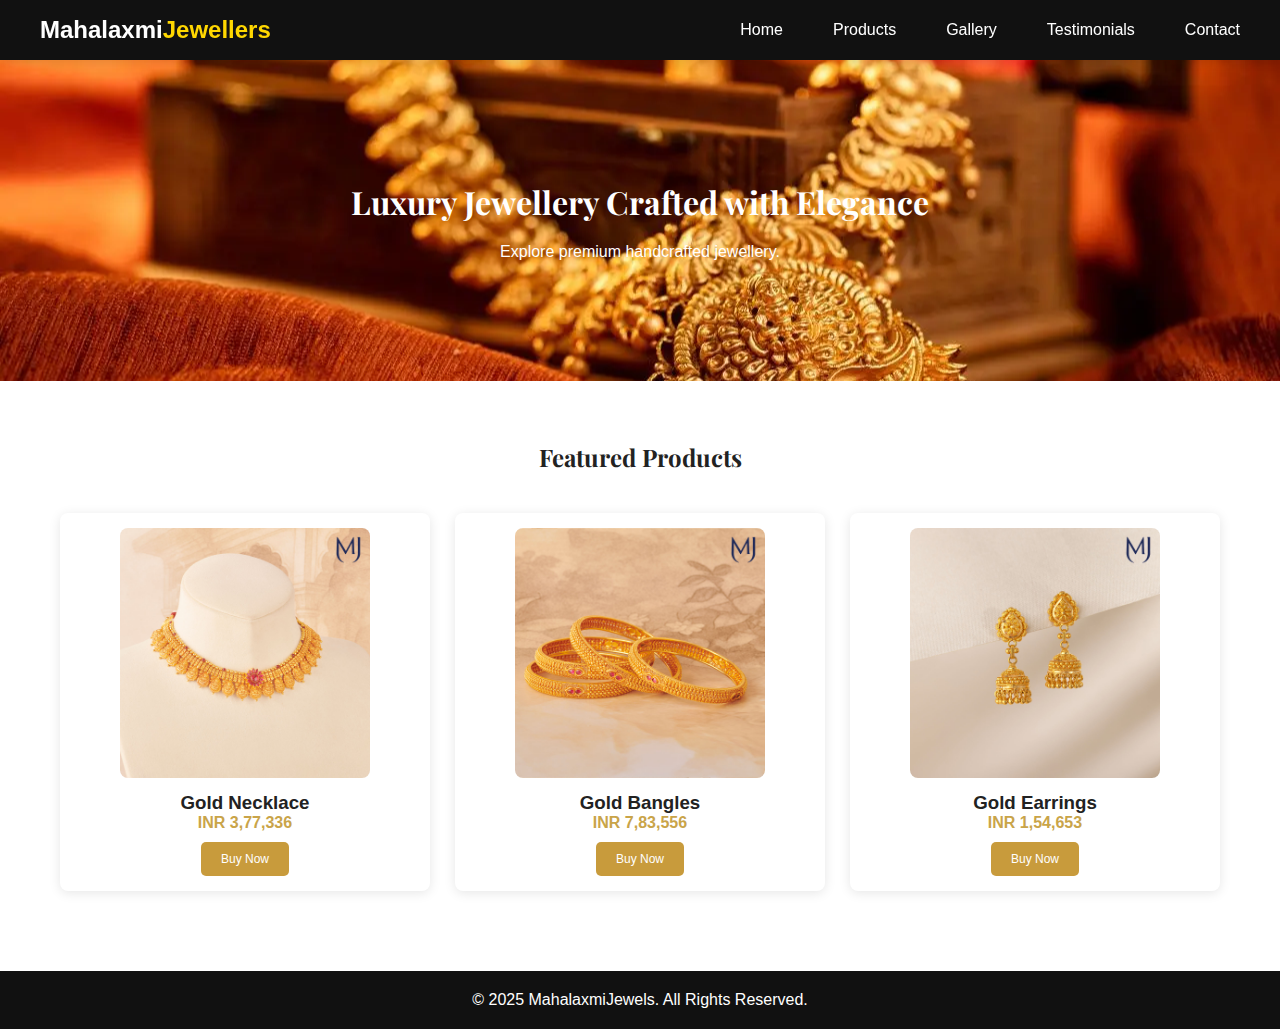
<file: index.html>
<!DOCTYPE html>
<html lang="en">
<head>
    <meta charset="UTF-8">
    <title>MahalaxmiJewels | Home</title>
    <link rel="stylesheet" href="style.css">
</head>
<body>

<header>
    <div class="logo">Mahalaxmi<span>Jewellers</span></div>
    <nav>
        <a href="index.html">Home</a>
        <a href="products.html">Products</a>
        <a href="gallery.html">Gallery</a>
        <a href="testimonials.html">Testimonials</a>
        <a href="contact.html">Contact</a>
    </nav>
</header>

<section style="background:url('jwellery\ [ic.webp') center/cover no-repeat; padding:120px 60px; color:white; position:relative;">
    <h1>Luxury Jewellery Crafted with Elegance</h1>
    <p>Explore premium handcrafted jewellery.</p>
</section>

<section>
    <h2>Featured Products</h2>
    <div class="grid">

        <div class="card">
            <img src="necklaces2.jpg">
            <h3> Gold Necklace</h3>
            <p>INR 3,77,336</p>
            <button class="buy-btn">Buy Now</button>
        </div>

        <div class="card">
            <img src="bangles.jpg">
            <h3>Gold Bangles</h3>
            <p>INR 7,83,556</p>
            <button class="buy-btn">Buy Now</button>

        </div>

        <div class="card">
            <img src="mj jumka.jpg">
            <h3>Gold Earrings</h3>
            <p>INR 1,54,653</p>
            <button class="buy-btn">Buy Now</button>

        </div>

    </div>
</section>

<footer>
    © 2025 MahalaxmiJewels. All Rights Reserved.
</footer>

</body>
</html>
</file>
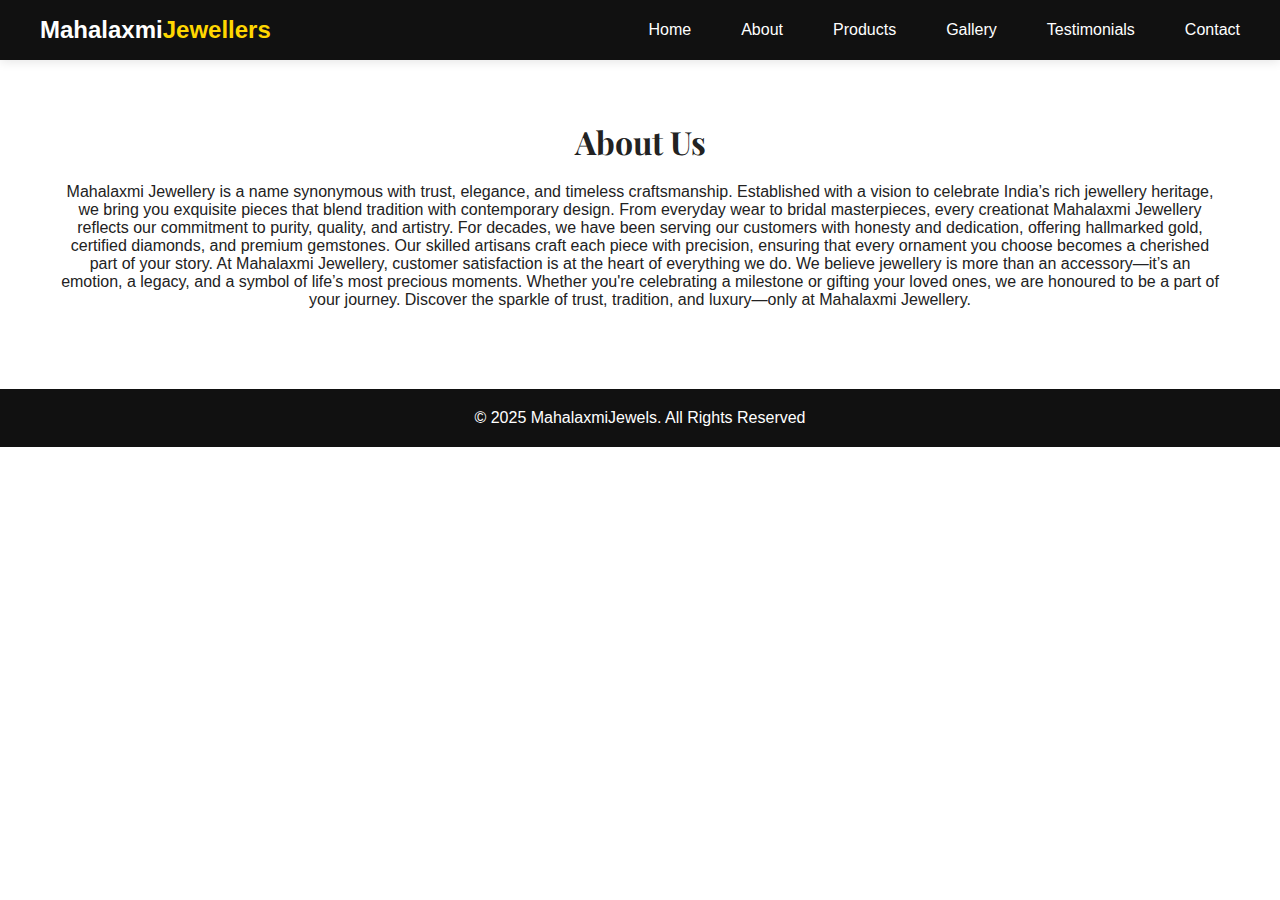
<file: about.html>
<!DOCTYPE html>
<html lang="en">
<head>
    <meta charset="UTF-8">
    <title>About Us | MahalaxmiJewels</title>
    <link rel="stylesheet" href="style.css">
</head>
<body>

<header>
    <div class="logo">Mahalaxmi<span>Jewellers</span></div>
    <nav>
        <a href="index.html">Home</a>
        <a href="about.html">About</a>
        <a href="products.html">Products</a>
        <a href="gallery.html">Gallery</a>
        <a href="testimonials.html">Testimonials</a>
        <a href="contact.html">Contact</a>
    </nav>
</header>

<section>
    <h1>About Us</h1>
    <p>Mahalaxmi Jewellery is a name synonymous with trust, elegance, and timeless craftsmanship. Established with a vision to celebrate 
        India’s rich jewellery heritage, we bring you exquisite pieces that blend tradition with contemporary design. From everyday wear to 
        bridal masterpieces, every creationat Mahalaxmi Jewellery reflects our commitment to purity, quality, and artistry.

For decades, we have been serving our customers with honesty and dedication, offering hallmarked gold, certified diamonds, and premium 
gemstones. Our skilled artisans craft each piece with precision, ensuring that every ornament you choose becomes a cherished part 
of your story.

At Mahalaxmi Jewellery, customer satisfaction is at the heart of everything we do. We believe jewellery is more than an accessory—it’s an 
emotion, a legacy, and a symbol of life’s most precious moments. Whether you're celebrating a milestone or gifting your loved ones, we are 
honoured to be a part of your journey.

Discover the sparkle of trust, tradition, and luxury—only at Mahalaxmi Jewellery.</p>
</section>

<footer>© 2025 MahalaxmiJewels. All Rights Reserved</footer>

</body>
</html>
</file>
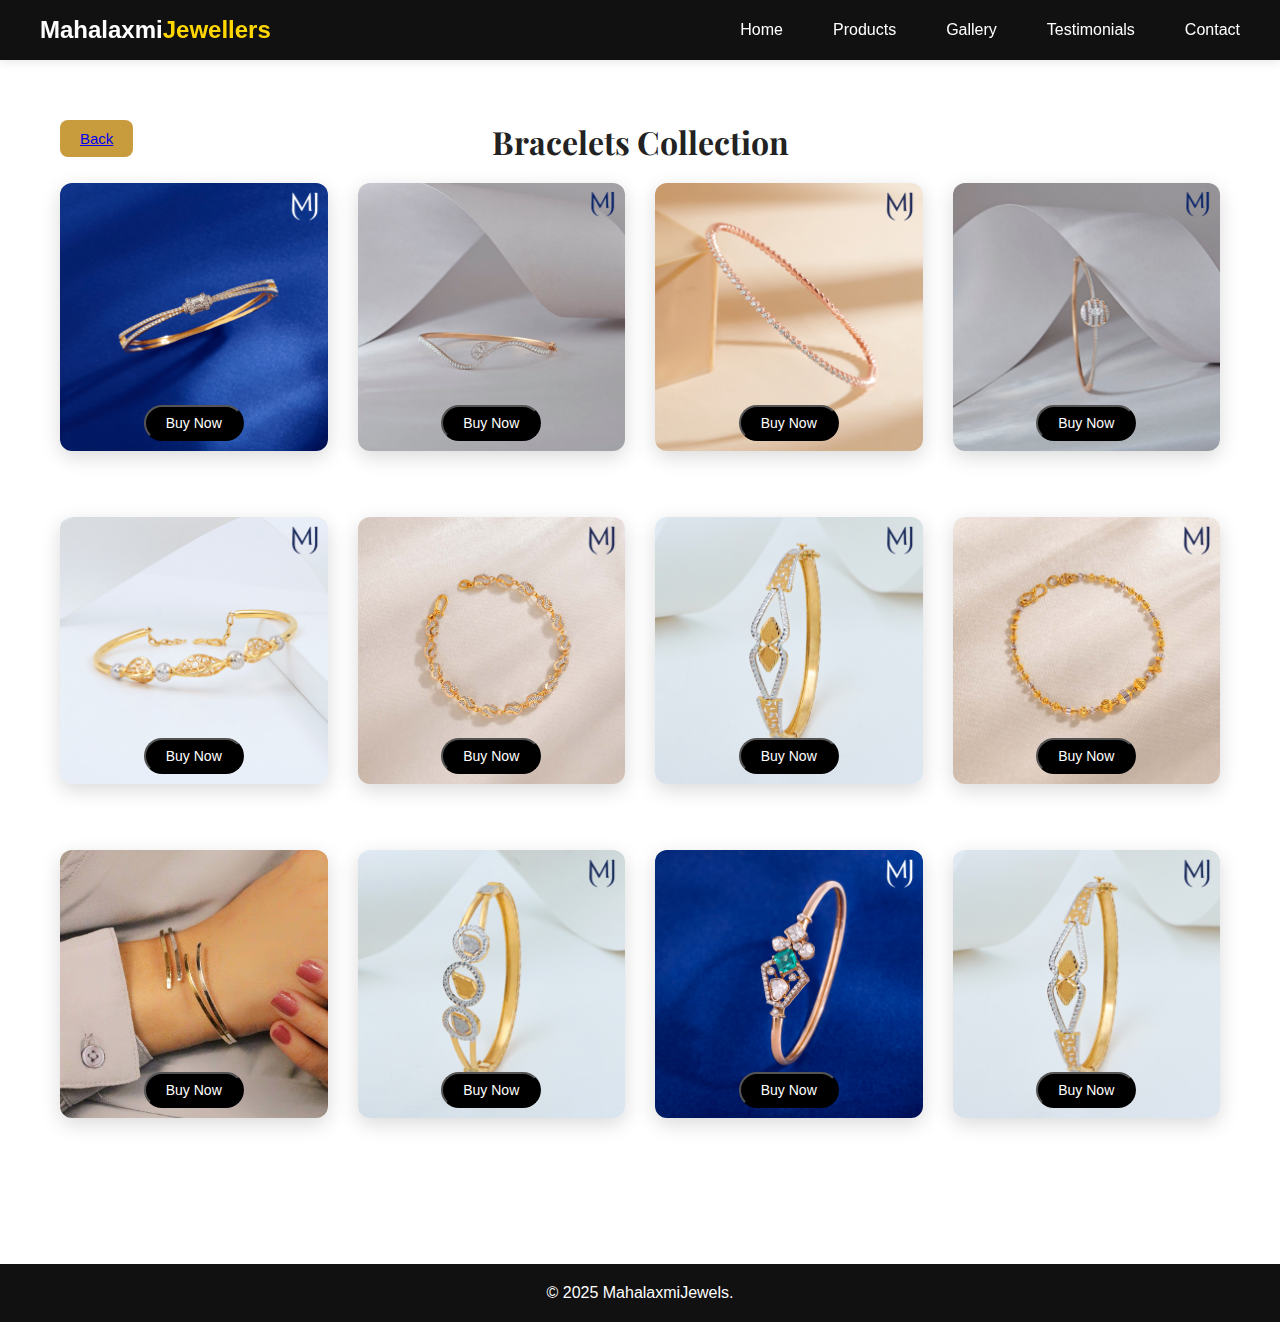
<file: bracelets.html>
<!DOCTYPE html>
<html>
<head>
<title>Bracelets | MahalaxmiJewels</title>
<link rel="stylesheet" href="style.css">
</head>
<body>

<header> 
    <div class="logo">Mahalaxmi<span>Jewellers</span></div>
    <nav>
        <a href="index.html">Home</a>
        <a href="products.html">Products</a>
        <a href="gallery.html">Gallery</a>
        <a href="testimonials.html">Testimonials</a>
        <a href="contact.html">Contact</a>
    </nav> </header>

<section>
    <div class="back">
<a href="products.html">Back</a>
</div>
<h1>Bracelets Collection</h1>
<div>
    <div class="product-grid">
            <div class="product-card">
                        <img src="brac line1 1.jpg">
                        <button class="buy-btn1">Buy Now</button>
                    </div>

                    <div class="product-card">
                        <img src="brac line1 2.jpg">
                        <button class="buy-btn1">Buy Now</button>
                    </div>

                    <div class="product-card">
                        <img src="brac line1 3.jpg">
                        <button class="buy-btn1">Buy Now</button>
                    </div>

                    <div class="product-card">
                        <img src="brac line1 4.jpg">
                        <button class="buy-btn1">Buy Now</button>
                    </div>
                    
                    <br><br>
            </div>

            <div>
    <div class="product-grid">
            <div class="product-card">
                        <img src="brac line2 1.jpg">
                        <button class="buy-btn1">Buy Now</button>
                    </div>

                    <div class="product-card">
                        <img src="brac line2 2.jpg">
                        <button class="buy-btn1">Buy Now</button>
                    </div>

                    <div class="product-card">
                        <img src="brac line2 3.jpg">
                        <button class="buy-btn1">Buy Now</button>
                    </div>

                    <div class="product-card">
                        <img src="brac line2 4.jpg">
                        <button class="buy-btn1">Buy Now</button>
                    </div>
                    
                    <br><br>
            </div>

            <div>
    <div class="product-grid">
            <div class="product-card">
                        <img src="brac line3 1.jpg">
                        <button class="buy-btn1">Buy Now</button>
                    </div>

                    <div class="product-card">
                        <img src="brac line3 2.jpg">
                        <button class="buy-btn1">Buy Now</button>
                    </div>

                    <div class="product-card">
                        <img src="brac line3 3.jpg">
                        <button class="buy-btn1">Buy Now</button>
                    </div>

                    <div class="product-card">
                        <img src="brac line3 4.jpg">
                        <button class="buy-btn1">Buy Now</button>
                    </div>
                    
                    <br><br>
            </div>
</div>
</section>

<footer>© 2025 MahalaxmiJewels.</footer>

</body>
</html>
</file>
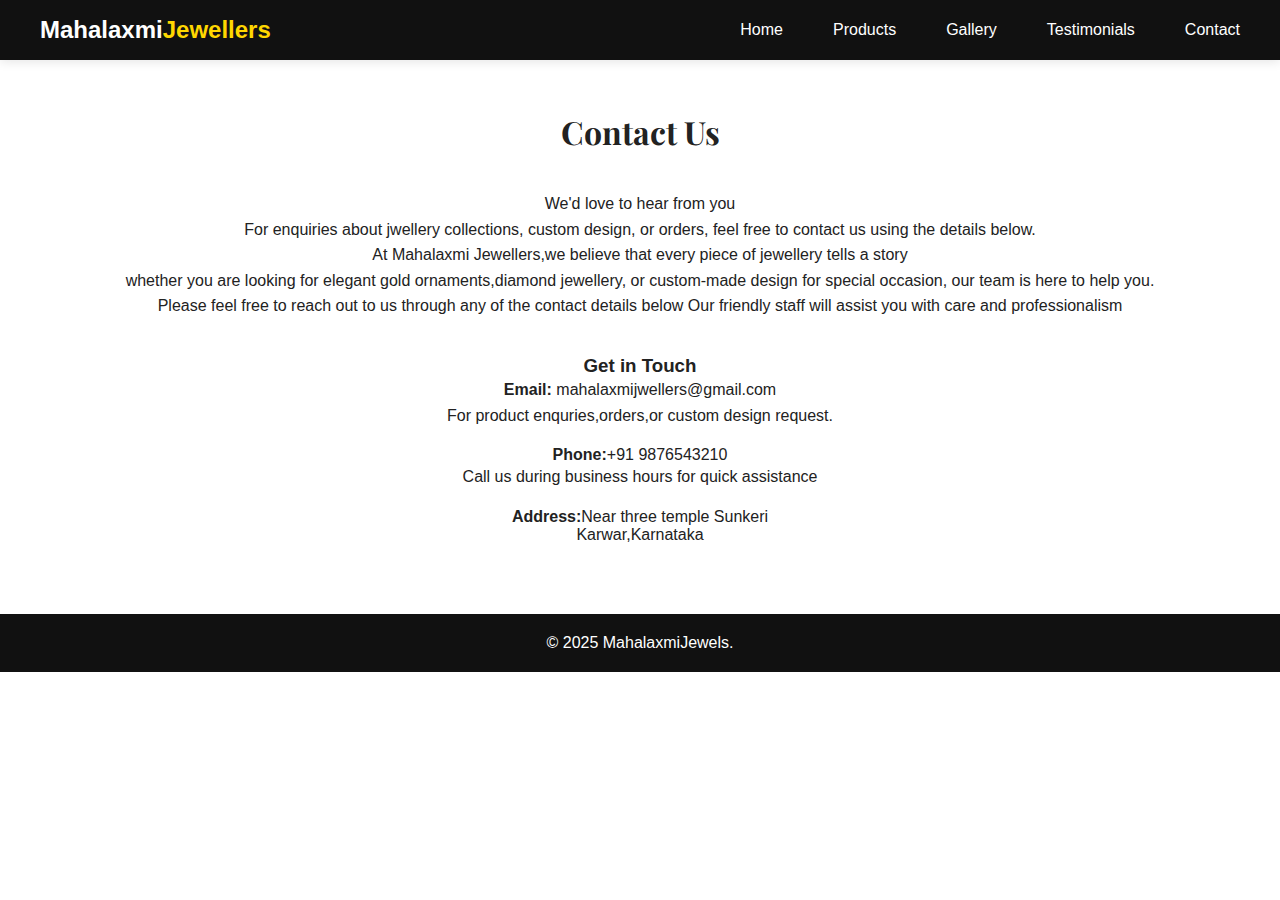
<file: contact.html>
<!DOCTYPE html>
<html>
<head>
<title>Contact Us | MahalaxmiJewels</title>
<link rel="stylesheet" href="style.css">
</head>
<body>

<header> 
    <div class="logo">Mahalaxmi<span>Jewellers</span></div>
    <nav>
        <a href="index.html">Home</a>
        <a href="products.html">Products</a>
        <a href="gallery.html">Gallery</a>
        <a href="testimonials.html">Testimonials</a>
        <a href="contact.html">Contact</a>
    </nav>  </header>

<section class="contact-us">
    <h2>Contact Us</h2><br>
    <p>
        We'd love to hear from you<br>
        For enquiries about jwellery collections, custom design, or orders,
        feel free to contact us using the details below.<br>
        At Mahalaxmi Jewellers,we believe that every piece of jewellery tells a story<br>
        whether you are looking for elegant gold ornaments,diamond jewellery, or custom-made design for special occasion, our team 
        is here to help you.
        <br></p>
        

    <p>Please feel free to reach out to us through any of the contact details below Our friendly staff will assist you 
        with care and professionalism
    </p>
    <br><br>
    <h3>Get in Touch</h3>
    <p>
        <strong>Email:</strong>
        mahalaxmijwellers@gmail.com<br><p>For product enquries,orders,or custom design request.</p><br>
        <strong>Phone:</strong>+91 9876543210<p>Call us during business hours for quick assistance</p><br>
        <strong>Address:</strong>Near three temple Sunkeri<br> Karwar,Karnataka
    </p>

</section>

<footer>© 2025 MahalaxmiJewels.</footer>

</body>
</html>
</file>
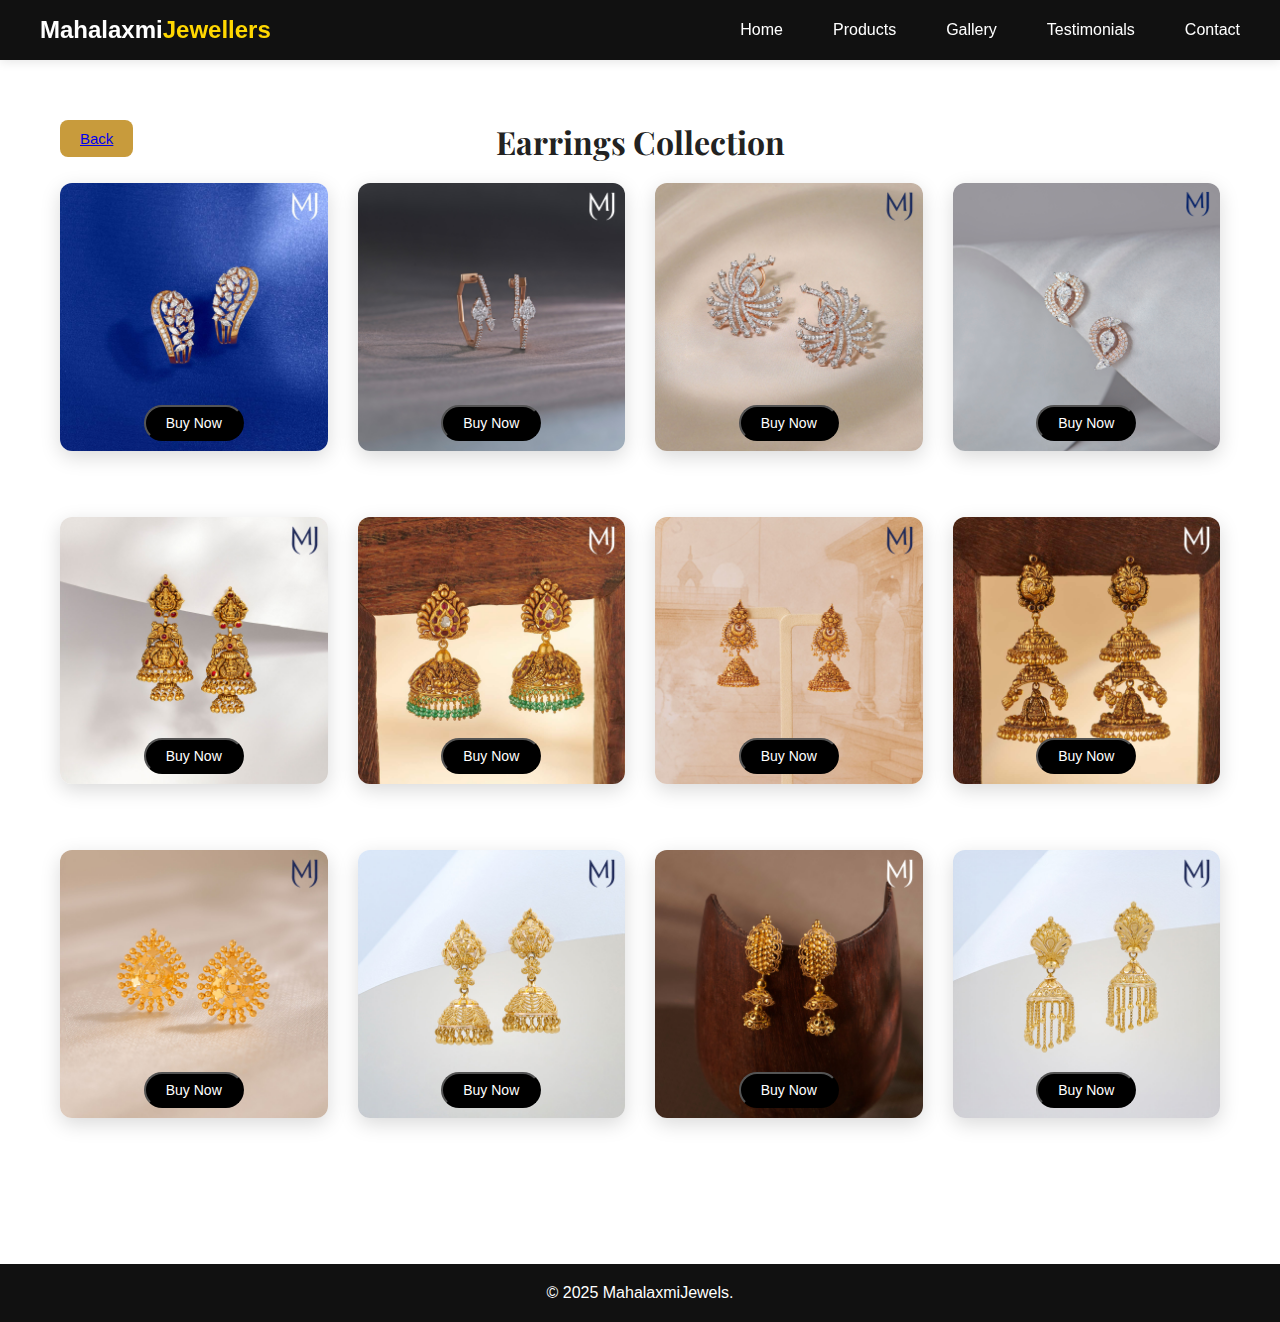
<file: earrings.html>
<!DOCTYPE html>
<html>
<head>
<title>Earrings | MahalaxmiJewels</title>
<link rel="stylesheet" href="style.css">
</head>
<body>

<header>
    <div class="logo">Mahalaxmi<span>Jewellers</span></div>
    <nav>
        <a href="index.html">Home</a>
        <a href="products.html">Products</a>
        <a href="gallery.html">Gallery</a>
        <a href="testimonials.html">Testimonials</a>
        <a href="contact.html">Contact</a>
    </nav>  </header>

<section>
    <div class="back">
<a href="products.html">Back</a>
</div>
<h1>Earrings Collection</h1>

<div>
<div class="product-grid">
                    <div class="product-card">
                        <img src="dia line1 1.jpg">
                        <button class="buy-btn1">Buy Now</button>
                    </div>

                    <div class="product-card">
                        <img src="dia line1 2.jpg">
                        <button class="buy-btn1">Buy Now</button>
                    </div>

                    <div class="product-card">
                        <img src="dia line1 3.jpg">
                        <button class="buy-btn1">Buy Now</button>
                    </div>

                    <div class="product-card">
                        <img src="dia line1 4.jpg">
                        <button class="buy-btn1">Buy Now</button>
                    </div>
                    
                    <br><br>
                    
    </div>
    <div class="product-grid">
                    <div class="product-card">
                        <img src="anti line2 1.jpg">
                        <button class="buy-btn1">Buy Now</button>
                    </div>

                    <div class="product-card">
                        <img src="anti line2 2.jpg">
                        <button class="buy-btn1">Buy Now</button>
                    </div>

                    <div class="product-card">
                        <img src="anti line2 3.jpg">
                        <button class="buy-btn1">Buy Now</button>
                    </div>

                    <div class="product-card">
                        <img src="anti line2 4.jpg">
                        <button class="buy-btn1">Buy Now</button>
                    </div>
                    
                    <br><br>
                    
    </div>
        <div class="product-grid">
                    <div class="product-card">
                        <img src="ear line3 1.jpg">
                        <button class="buy-btn1">Buy Now</button>
                    </div>

                    <div class="product-card">
                        <img src="ear line3 2.jpg">
                        <button class="buy-btn1">Buy Now</button>
                    </div>

                    <div class="product-card">
                        <img src="ear line3 3.jpg">
                        <button class="buy-btn1">Buy Now</button>
                    </div>

                    <div class="product-card">
                        <img src="ear line3 4.jpg">
                        <button class="buy-btn1">Buy Now</button>
                    </div>
                    
                    <br><br>
                    
    </div>
        
</div>   
</section>

<footer>© 2025 MahalaxmiJewels.</footer>


</body>
</html>
</file>
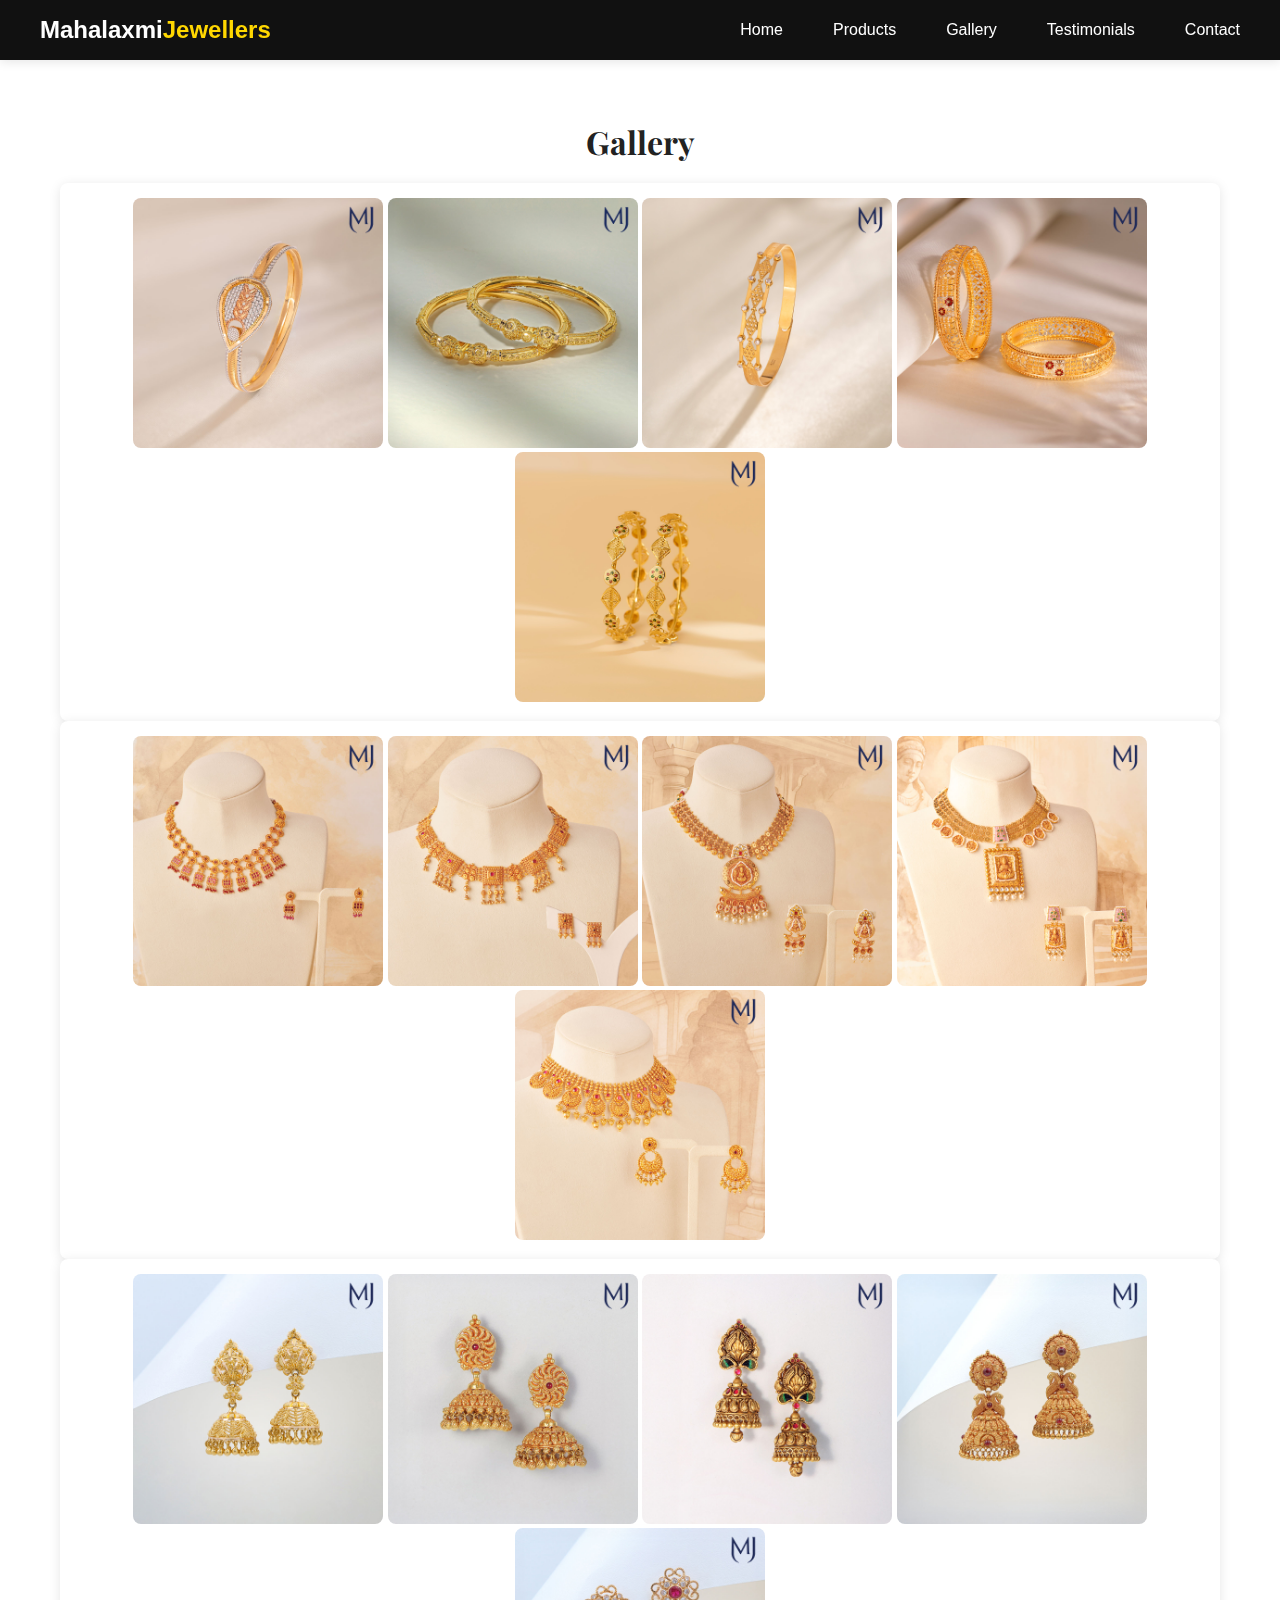
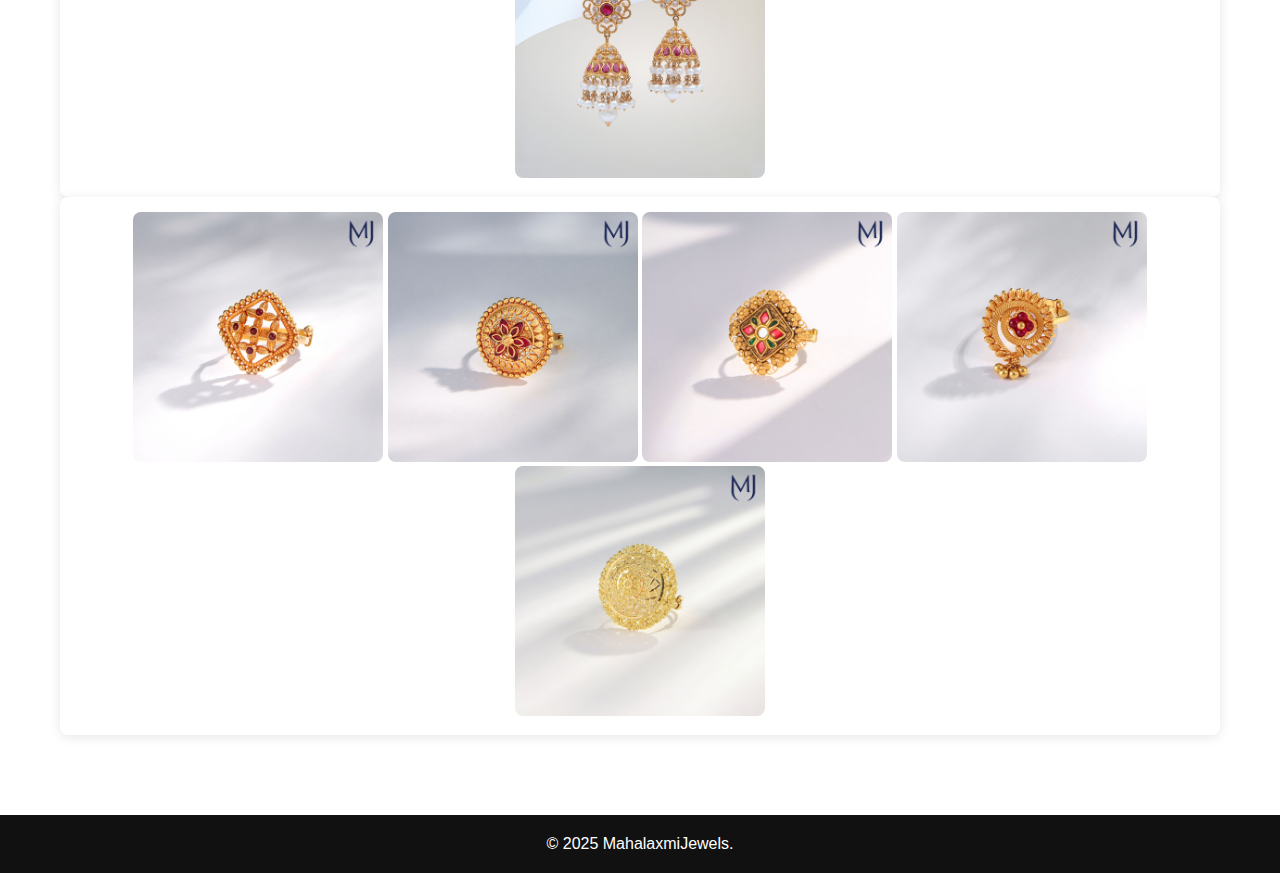
<file: gallery.html>
<!DOCTYPE html>
<html>
<head>
<title>Gallery | MahalaxmiJewels</title>
<link rel="stylesheet" href="style.css">
</head>
<body>

<header>
    <div class="logo">Mahalaxmi<span>Jewellers</span></div>
    <nav>
        <a href="index.html">Home</a>
        <a href="products.html">Products</a>
        <a href="gallery.html">Gallery</a>
        <a href="testimonials.html">Testimonials</a>
        <a href="contact.html">Contact</a>
    </nav> 
</header>

<section>
<h1>Gallery</h1>

<div>
        <div class="card">
            <img src="line1 pic1.jpg">
            <img src="line1 pic2.jpg">
            <img src="line1 pic5.jpg">
            <img src="line1 pic3.jpg">
            <img src="line1 pic4.jpg">
            
        </div>

        <div class="card">
            <img src="line2 pic1.jpg">
            <img src="line2 pic2.jpg">
            <img src="line2 pic3.jpg">
            <img src="line2 pic4.jpg">
            <img src="line2 pic5.jpg">
            
        </div>

        <div class="card">
            <img src="line3 pic1.jpg">
            <img src="line3 pic2.jpg">
            <img src="line3 pic3.jpg">
            <img src="line3 pic4.jpg">
            <img src="line3 pic5.jpg">
           
        </div>

        <div class="card">
            <img src="line4 pic1.jpg">
            <img src="line4 pic2.jpg">
            <img src="line4 pic3.jpg">
            <img src="line4 pic4.jpg">
            <img src="line4 pic5.jpg">
           
        </div>
</div>
</section>

<footer>© 2025 MahalaxmiJewels.</footer>

</body>
</html>
</file>
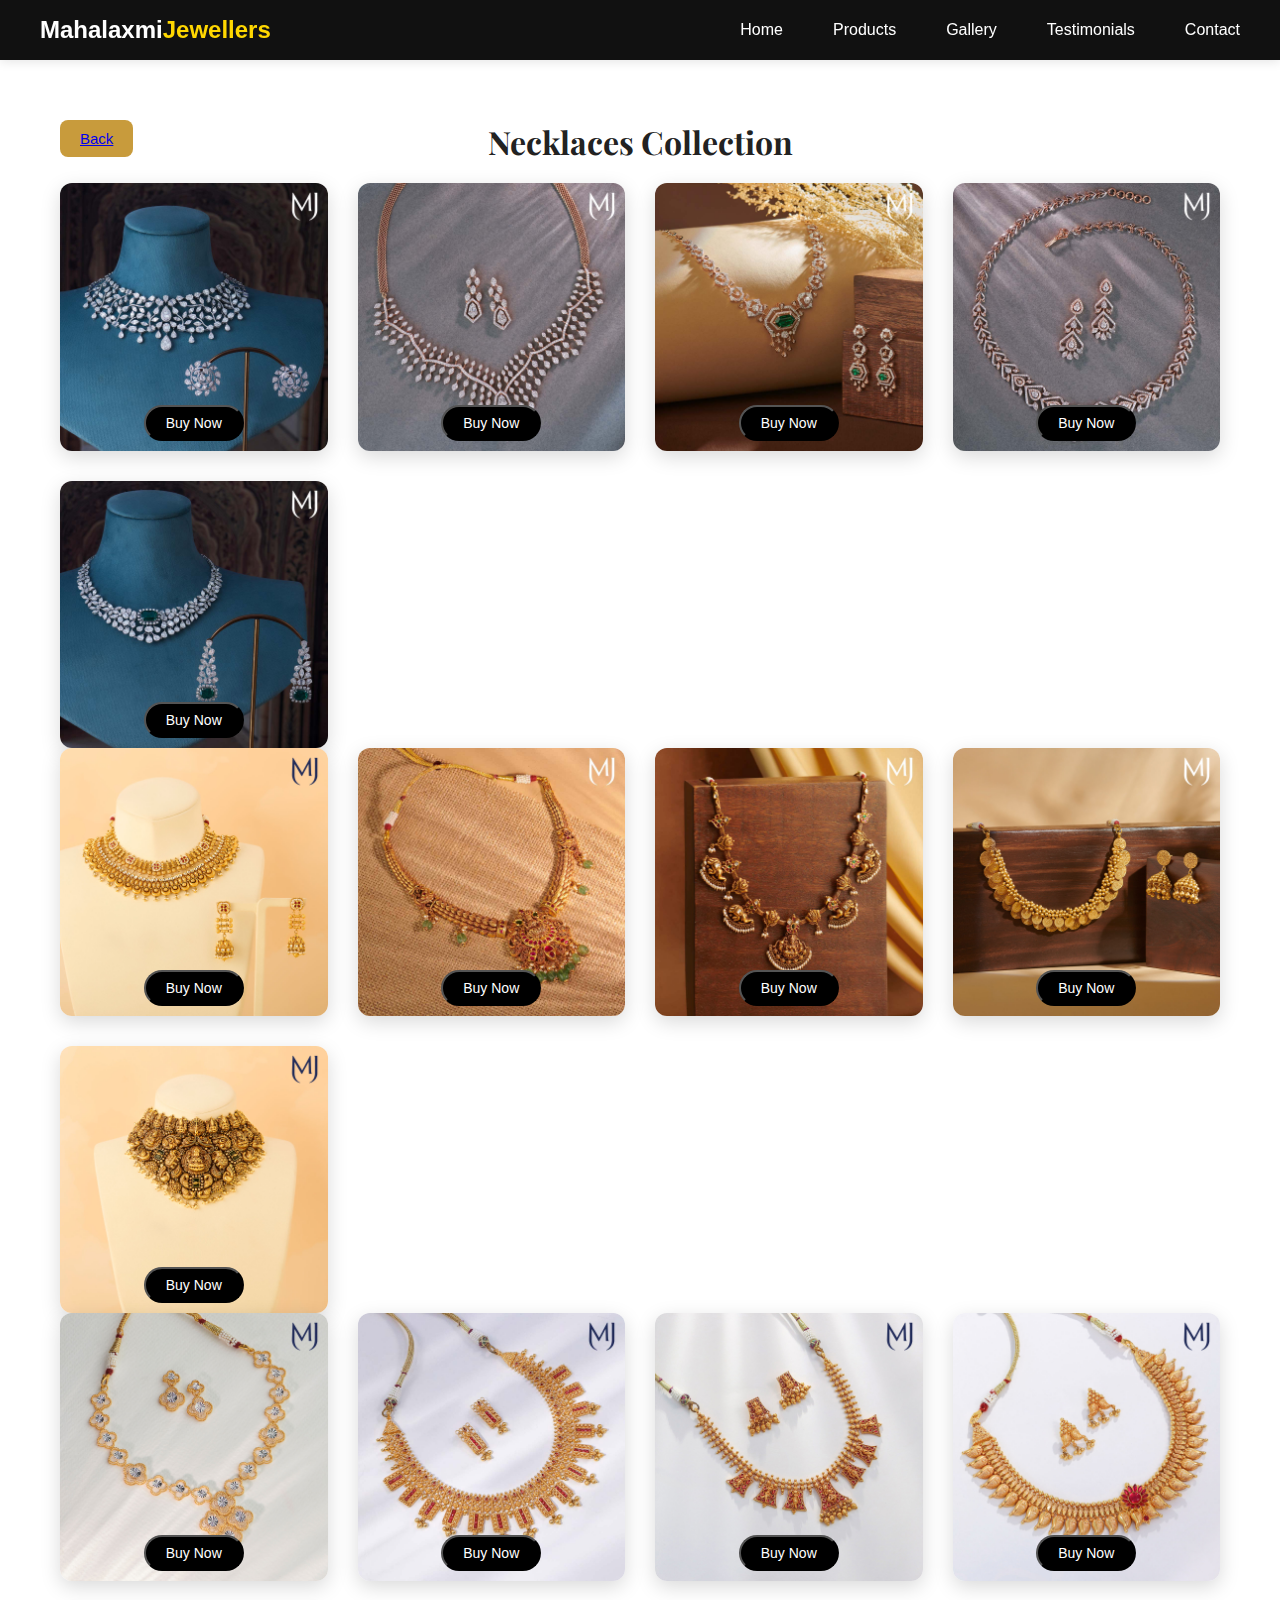
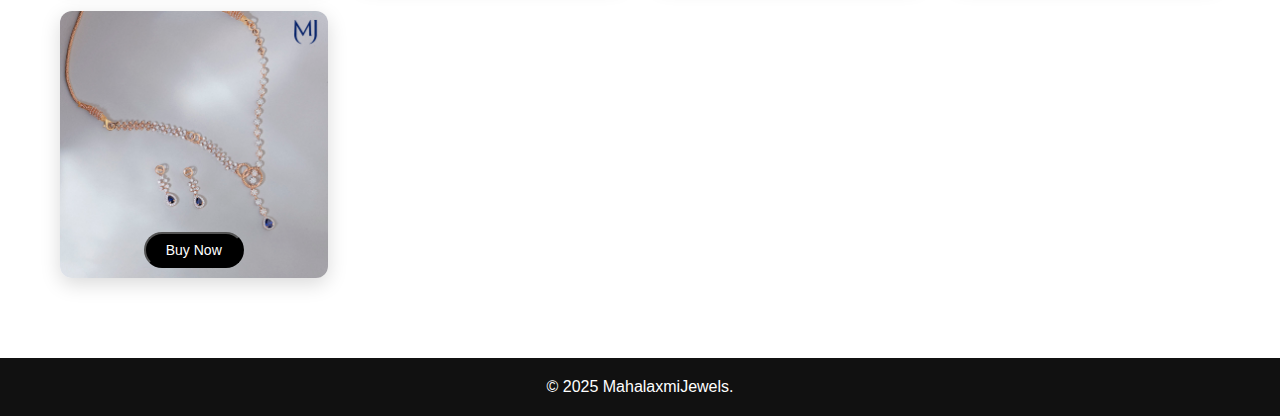
<file: necklaces.html>
<!DOCTYPE html>
<html>
<head>
<title>Necklaces | MahalaxmiJewels</title>
<link rel="stylesheet" href="style.css">
</head>
<body>

<header>
    <div class="logo">Mahalaxmi<span>Jewellers</span></div>
    <nav>
        <a href="index.html">Home</a>
        <a href="products.html">Products</a>
        <a href="gallery.html">Gallery</a>
        <a href="testimonials.html">Testimonials</a>
        <a href="contact.html">Contact</a>
    </nav>  </header>

<section>
<div class="back">
<a href="products.html">Back</a>
</div>
<h1>Necklaces Collection</h1>
<div>
    <div class="product-grid">
                    <div class="product-card">
                        <img src="neck line1 dia.jpg" alt="Necklace">
                        <button class="buy-btn1">Buy Now</button>
                    </div>

                    <div class="product-card">
                        <img src="neck line 2 dia.jpg">
                        <button class="buy-btn1">Buy Now</button>
                    </div>

                    <div class="product-card">
                        <img src="neck line1 3 dia.jpg">
                        <button class="buy-btn1">Buy Now</button>
                    </div>

                    <div class="product-card">
                        <img src="neck line1 4 dia.jpg">
                        <button class="buy-btn1">Buy Now</button>
                    </div>
                    
                    <div class="product-card">
                        <img src="neck line1 5 dia.jpg">
                        <button class="buy-btn1">Buy Now</button>
                    </div><br><br>
                    
    </div>
        
    <div class="product-grid">
                    <div class="product-card">
                        <img src="neck line2 1 anti.jpg" alt="Necklace">
                        <button class="buy-btn1">Buy Now</button>
                    </div>

                    <div class="product-card">
                        <img src="neck line2 2 anti.jpg">
                        <button class="buy-btn1">Buy Now</button>
                    </div>

                    <div class="product-card">
                        <img src="neck line2 3 anti.jpg">
                        <button class="buy-btn1">Buy Now</button>
                    </div>

                    <div class="product-card">
                        <img src="neck line2 4 anti.jpg">
                        <button class="buy-btn1">Buy Now</button>
                    </div>
                    
                    <div class="product-card">
                        <img src="neck line2 5 anti.jpg">
                        <button class="buy-btn1">Buy Now</button>
                    </div><br><br>
    </div>
        <div class="product-grid">
                    <div class="product-card">
                        <img src="neck line3 1.jpg" alt="Necklace">
                        <button class="buy-btn1">Buy Now</button>
                    </div>

                    <div class="product-card">
                        <img src="neck line3 2.jpg">
                        <button class="buy-btn1">Buy Now</button>
                    </div>

                    <div class="product-card">
                        <img src="neck line3 3.jpg">
                        <button class="buy-btn1">Buy Now</button>
                    </div>

                    <div class="product-card">
                        <img src="neck line3 4.jpg">
                        <button class="buy-btn1">Buy Now</button>
                    </div>
                    
                    <div class="product-card">
                        <img src="neck line3 5.jpg">
                        <button class="buy-btn1">Buy Now</button>
                    </div><br><br>
</div>
</section>

<footer>© 2025 MahalaxmiJewels.</footer>

</body>
</html>
</file>
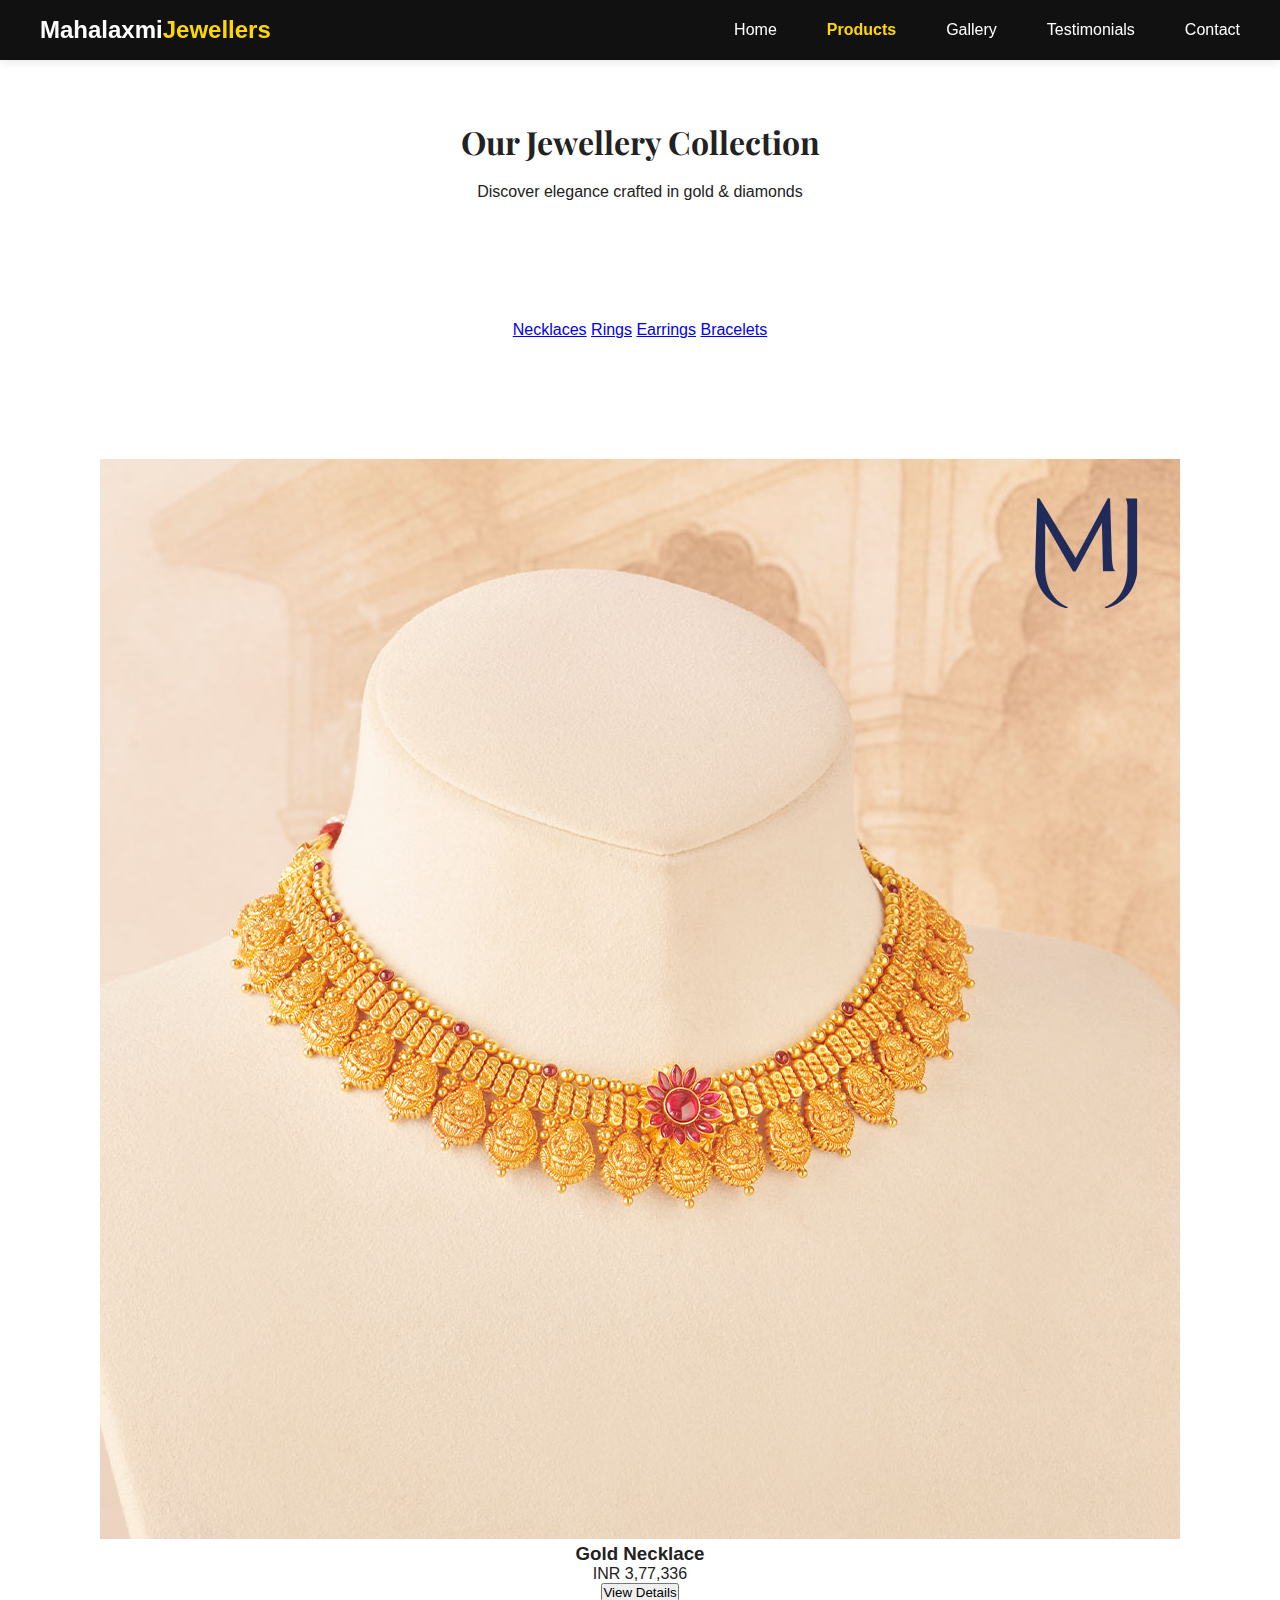
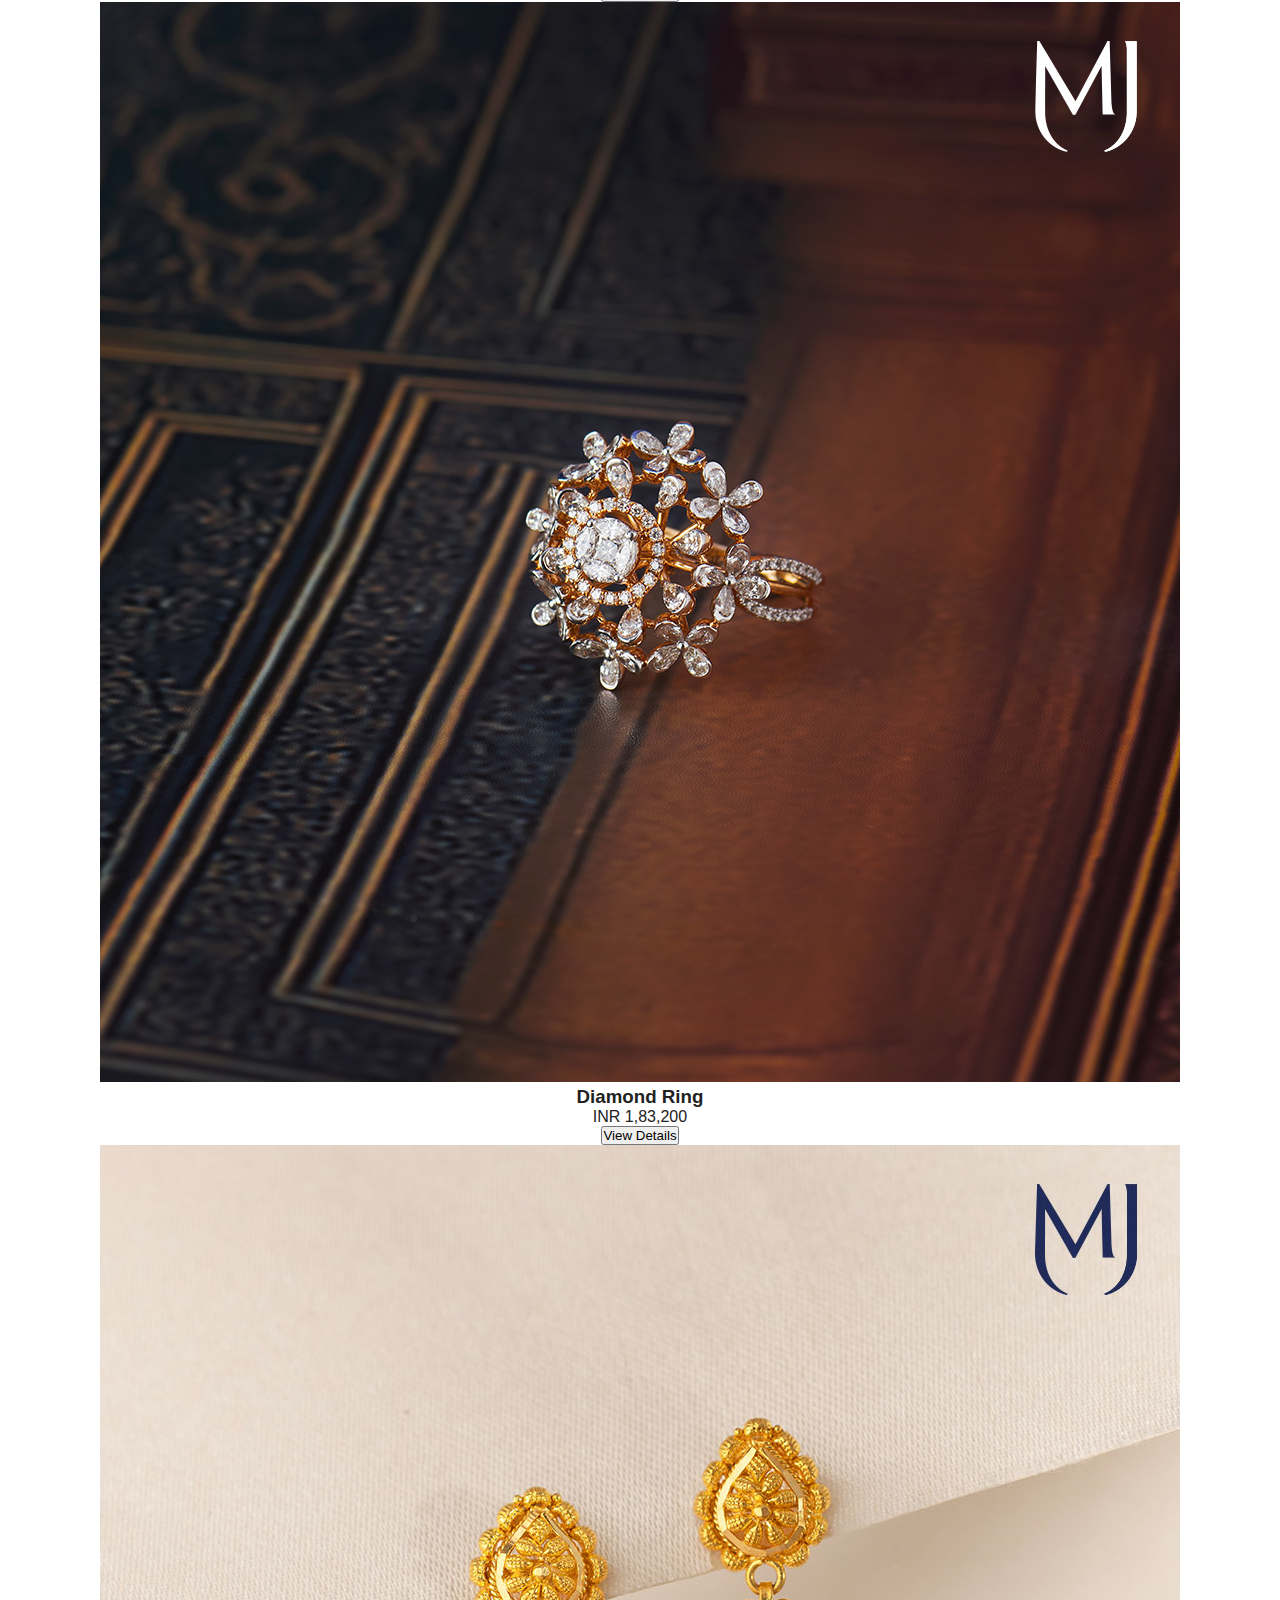
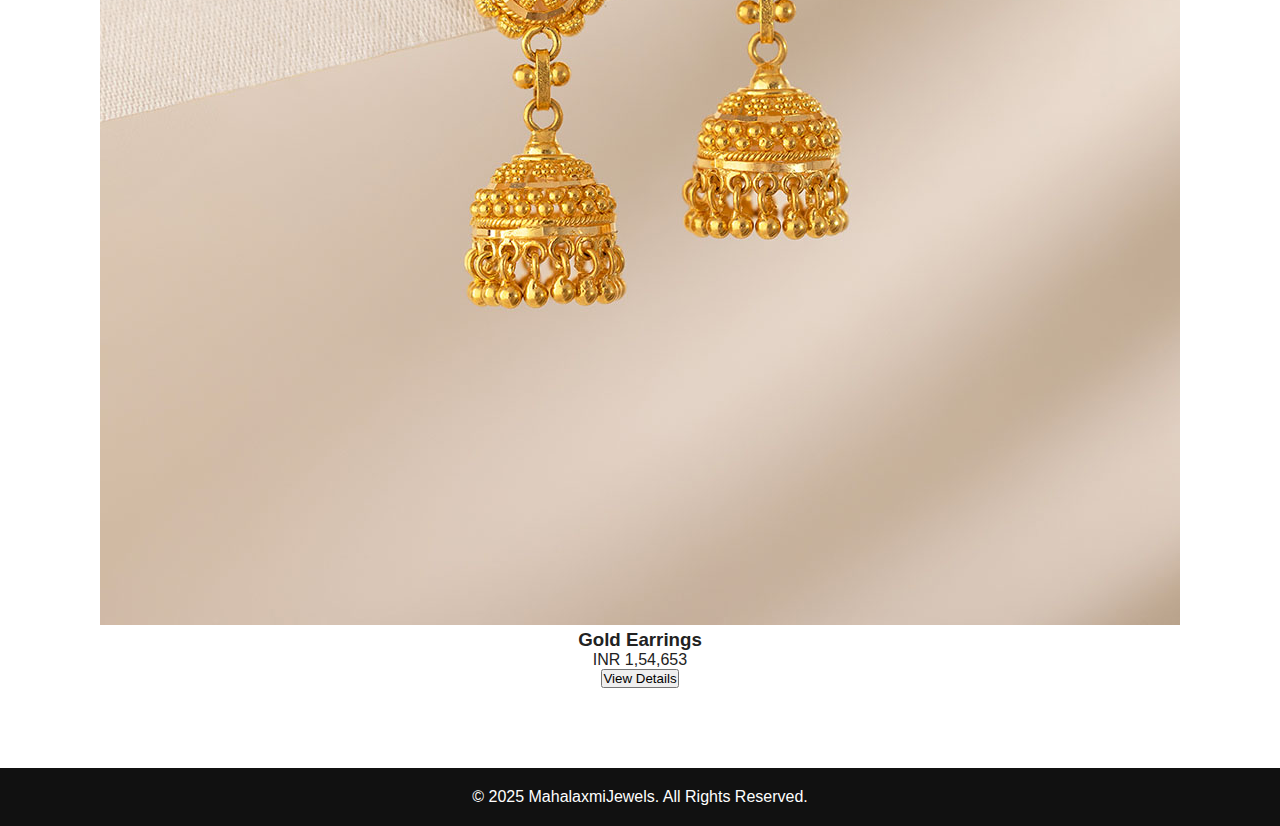
<file: products.html>
<!DOCTYPE html>
<html lang="en">
<head>
    <meta charset="UTF-8">
        <title>Products | Mahalaxmi Jewellers</title>
    <link rel="stylesheet" href="style.css">
</head>
<body>

<header>
    <div class="logo">Mahalaxmi<span>Jewellers</span></div>
    <nav>
        <a href="index.html">Home</a>
        <a href="products.html" class="active">Products</a>
        <a href="gallery.html">Gallery</a>
        <a href="testimonials.html">Testimonials</a>
        <a href="contact.html">Contact</a>
    </nav>
</header>

<section class="hero">
    <h1>Our Jewellery Collection</h1>
    <p>Discover elegance crafted in gold & diamonds</p>
</section>

<section class="categories">
    <a href="necklaces.html">Necklaces</a>
    <a href="rings.html">Rings</a>
    <a href="earrings.html">Earrings</a>
    <a href="bracelets.html">Bracelets</a>
</section>

<section class="products">
    <div class="product">
        <img src="necklaces2.jpg" alt="Necklace">
        <h3>Gold Necklace</h3>
        <p>INR 3,77,336</p>
        <button>View Details</button>
    </div>

    <div class="product">
        <img src="ring line1 1.jpg" alt="Ring">
        <h3>Diamond Ring</h3>
        <p>INR 1,83,200</p>
        <button>View Details</button>
    </div>

    <div class="product">
        <img src="mj jumka.jpg" alt="Earrings">
        <h3>Gold Earrings</h3>
        <p>INR 1,54,653</p>
        <button>View Details</button>
    </div>
</section>

<footer class="footer">
    © 2025 MahalaxmiJewels. All Rights Reserved.
</footer>

</body>
</html>
</file>
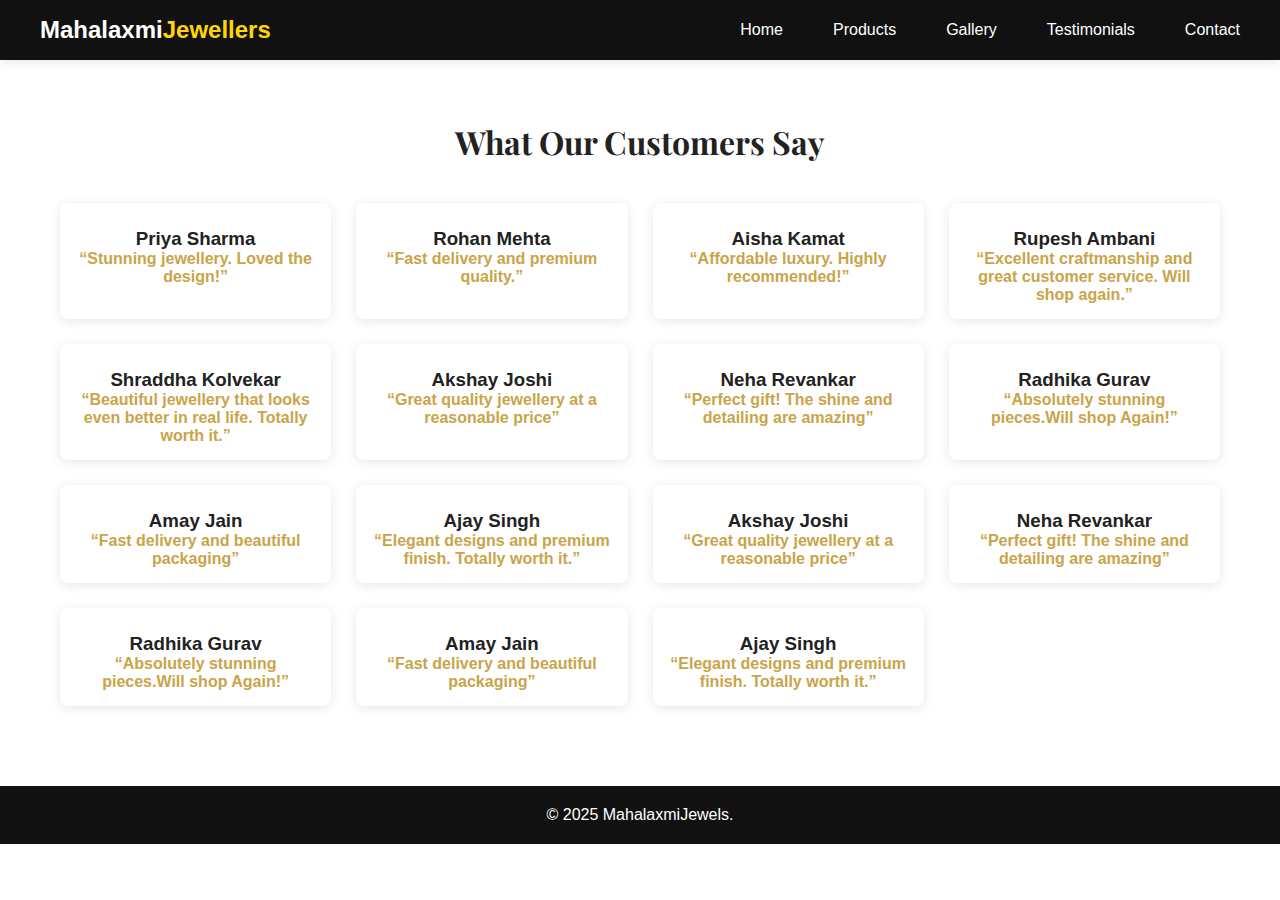
<file: testimonials.html>
<!DOCTYPE html>
<html>
<head>
<title>Testimonials | MahalaxmiJewels</title>
<link rel="stylesheet" href="style.css">
</head>
<body>

<header> 
    <div class="logo">Mahalaxmi<span>Jewellers</span></div>
    <nav>
        <a href="index.html">Home</a>
        <a href="products.html">Products</a>
        <a href="gallery.html">Gallery</a>
        <a href="testimonials.html">Testimonials</a>
        <a href="contact.html">Contact</a>
    </nav>  </header>

<section>
<h1>What Our Customers Say</h1>

<div class="grid">
    <div class="card"><h3>Priya Sharma</h3><p>“Stunning jewellery. Loved the design!”</p></div>
    <div class="card"><h3>Rohan Mehta</h3><p>“Fast delivery and premium quality.”</p></div>
    <div class="card"><h3>Aisha Kamat</h3><p>“Affordable luxury. Highly recommended!”</p></div>
    <div class="card"><h3>Rupesh Ambani</h3><p>“Excellent craftmanship and great customer service. Will shop again.”</p></div>
    <div class="card"><h3>Shraddha Kolvekar</h3><p>“Beautiful jewellery that looks even better in real life. Totally worth it.”</p></div>
    <div class="card"><h3>Akshay Joshi</h3><p>“Great quality jewellery at a reasonable price”</p></div>
    <div class="card"><h3>Neha Revankar</h3><p>“Perfect gift! The shine and detailing are amazing”</p></div>
    <div class="card"><h3>Radhika Gurav</h3><p>“Absolutely stunning pieces.Will shop Again!”</p></div>
    <div class="card"><h3>Amay Jain</h3><p>“Fast delivery and beautiful packaging”</p></div>
    <div class="card"><h3>Ajay Singh</h3><p>“Elegant designs and premium finish. Totally worth it.”</p></div>
    <div class="card"><h3>Akshay Joshi</h3><p>“Great quality jewellery at a reasonable price”</p></div>
    <div class="card"><h3>Neha Revankar</h3><p>“Perfect gift! The shine and detailing are amazing”</p></div>
    <div class="card"><h3>Radhika Gurav</h3><p>“Absolutely stunning pieces.Will shop Again!”</p></div>
    <div class="card"><h3>Amay Jain</h3><p>“Fast delivery and beautiful packaging”</p></div>
    <div class="card"><h3>Ajay Singh</h3><p>“Elegant designs and premium finish. Totally worth it.”</p></div>


</div>

</section>

<footer>© 2025 MahalaxmiJewels.</footer>

</body>
</html>
</file>
<file: style.css>
@import url('https://fonts.googleapis.com/css2?family=Playfair+Display:wght@400;600&family=Poppins:wght@300;400;500&display=swap');

* {
    margin: 0;
    padding: 0;
    box-sizing: border-box;
    font-family: 'Poppins', sans-serif;
}

body {
    background: #fffdf6;
    color: #333;
}

header {
    background: white;
    padding: 20px 60px;
    display: flex;
    justify-content: space-between;
    align-items: center;
    box-shadow: 0 2px 10px rgba(0,0,0,0.1);
    position: sticky;
    top: 0;
    z-index: 10;
}

.logo {
    font-size: 28px;
    font-weight: 600;
}
.logo span {
    color: #c9a449;
}

nav a {
    text-decoration: none;
    margin-left: 25px;
    color: #444;
    font-size: 16px;
    transition: .3s;
}
nav a:hover {
    color: #c9a449;
}

/* SECTION HEADERS */
section {
    padding: 60px;
    text-align: center;
}

h1, h2 {
    font-family: 'Playfair Display', serif;
    margin-bottom: 20px;
}

/* PRODUCT GRID */
.grid {
    display: grid;
    grid-template-columns: repeat(auto-fit, minmax(250px, 1fr));
    gap: 25px;
    padding-top: 20px;
}

.bg{
    background-size: cover;
    padding:0px 60px;
}

.card {
    background: white;
    padding: 15px;
    border-radius: 8px;
    box-shadow: 0 2px 12px rgba(0,0,0,0.1);
}
.card img {
    height: 250px;
    object-fit: cover;
    border-radius: 8px;
}
.card h3 {
    margin-top: 10px;
}
.card p {
    color: #c9a449;
    font-weight: 600;
}

/* FOOTER */
footer {
    background: #222;
    color: white;
    padding: 20px;
    text-align: center;
    margin-top: 20px;
}
.buy-btn{
    margin-top: 10px;
    padding: 10px 20px;
    background-color: #c89b3c;
    color: white;
    border: none;
    border-radius: 5px;
    cursor: pointer;
    font-size: 12px;
}
.product-grid{
    display: grid;
    grid-template-columns: repeat(auto-fit,minmax(220px,1fr));
    gap: 20px;
}
.product-card{
    position: relative;
    border-radius: 10px;
    overflow: hidden;
    box-shadow: 0 4px 8px rgba(0,0,0,0.2);
}
.product-card img{
    width: 100%;
    height: auto;
    display: block;
}
.buy-btn1{
    position: absolute;
    bottom: 10px;
    left: 50%;
    transform: translateX(-50%);
    background-color: #000;
    color: #fff;
    padding: 8px 20px;
    font-size: 14px;
    border-radius: 20px;
    cursor: pointer;
}
.buy-btn1:hover{
    background-color: #d4af37;
    color: #000;
}
.contact-us{
    text-align: center;
    padding: 50px;
    font-family: Arial, sans-serif;
}
.contact-us h2{
    font-size: 32px;
    margin-bottom: 20px;
}
.contact-us p{
    font-size: 16px;
    line-height: 1.6;
}
ul{
    padding-left: 300px;
}
.back{
    padding-right: 1500px;
    background-color: #c89b3c;
    padding: 10px 20px;
    position: absolute;
    border-radius: 8px;
    font-style: bold;
    font-size: 15px;
    cursor: pointer;
}
.back:hover{
    color: #000;
    background-color: #d6b957;
}


/* PRODUCTS HERO */
.products-hero {
    background: linear-gradient(rgba(0,0,0,0.5), rgba(0,0,0,0.5)),
                url("bg.webp") center/cover no-repeat;
    color: white;
    text-align: center;
    padding: 120px 20px;
}

.products-hero h1 {
    font-size: 42px;
    font-family: 'Playfair Display', serif;
}

.products-hero p {
    font-size: 18px;
    margin-top: 10px;
}

/* CATEGORY NAV */
.category-section {
    background: #fff;
    padding: 30px 20px;
}

.category-nav {
    display: flex;
    justify-content: center;
    gap: 25px;
    flex-wrap: wrap;
}

.category-nav a {
    text-decoration: none;
    padding: 10px 25px;
    border-radius: 30px;
    border: 1px solid #c9a449;
    color: #c9a449;
    font-weight: 500;
    transition: .3s;
}

.category-nav a:hover {
    background: #c9a449;
    color: white;
}

/* PRODUCT GRID */
.products-section {
    padding: 60px 40px;
}

.product-grid {
    display: grid;
    grid-template-columns: repeat(auto-fit, minmax(280px, 1fr));
    gap: 30px;
}

/* PRODUCT CARD */
.product-card {
    position: relative;
    border-radius: 15px;
    overflow: hidden;
    box-shadow: 0 6px 20px rgba(0,0,0,0.15);
}

.product-card img {
    width: 100%;
    height: 360px;
    object-fit: cover;
    transition: transform 0.5s;
}

.product-card:hover img {
    transform: scale(1.1);
}

/* OVERLAY */
.product-overlay {
    position: absolute;
    inset: 0;
    background: rgba(0,0,0,0.6);
    color: white;
    display: flex;
    flex-direction: column;
    justify-content: center;
    align-items: center;
    opacity: 0;
    transition: 0.4s;
    text-align: center;
}

.product-card:hover .product-overlay {
    opacity: 1;
}

.product-overlay h3 {
    font-size: 22px;
    margin-bottom: 10px;
}

.product-overlay p {
    color: #d4af37;
    font-size: 18px;
    margin-bottom: 15px;
}

.product-overlay button {
    padding: 10px 25px;
    border: none;
    border-radius: 25px;
    background: #d4af37;
    color: #000;
    font-weight: bold;
    cursor: pointer;
}

/* ACTIVE NAV LINK */
nav a.active {
    color: #c9a449;
    font-weight: 600;
}

/* RESPONSIVE */
@media (max-width: 768px) {
    .products-hero h1 {
        font-size: 30px;
    }

    .product-card img {
        height: 280px;
    }

    .products-section {
        padding: 40px 20px;
    }
}

/* =========================
   RESET & BASE
========================= */
* {
    margin: 0;
    padding: 0;
    box-sizing: border-box;
    font-family: Arial, Helvetica, sans-serif;
}

body {
    color: #222;
    background: #fff;
}

/* =========================
   HEADER
========================= */
header {
    display: flex;
    justify-content: space-between;
    align-items: center;
    padding: 16px 40px;
    background: #111;
    color: #fff;
    flex-wrap: wrap;
}

.logo {
    font-size: 24px;
    font-weight: bold;
}

.logo span {
    color: gold;
}

nav {
    display: flex;
    gap: 25px;
}

nav a {
    text-decoration: none;
    color: #fff;
    font-size: 16px;
}

nav a.active,
nav a:hover {
    color: gold;
}

/* =========================
   HERO SECTION
========================= */
.products-hero {
    padding: 80px 20px;
    text-align: center;
    background: linear-gradient(rgba(0,0,0,0.6), rgba(0,0,0,0.6)),
                url('hero.jpg') center/cover no-repeat;
    color: #fff;
}

.products-hero h1 {
    font-size: 42px;
}

.products-hero p {
    margin-top: 10px;
    font-size: 18px;
}

/* =========================
   CATEGORY NAV
========================= */
.category-section {
    padding: 30px 20px;
    background: #f7f7f7;
}

.category-nav {
    display: flex;
    justify-content: center;
    gap: 15px;
    flex-wrap: wrap;
}

.category-nav a {
    padding: 10px 18px;
    border: 1px solid #ddd;
    border-radius: 25px;
    text-decoration: none;
    color: #333;
}

.category-nav a:hover {
    background: gold;
    color: #000;
}

/* =========================
   PRODUCTS GRID
========================= */
.products-section {
    padding: 50px 40px;
}

.product-grid {
    display: grid;
    grid-template-columns: repeat(auto-fit, minmax(260px, 1fr));
    gap: 30px;
}

.product-card {
    position: relative;
    overflow: hidden;
    border-radius: 12px;
}

.product-card img {
    width: 100%;
    height: 100%;
    object-fit: cover;
    transition: transform 0.4s ease;
}

.product-card:hover img {
    transform: scale(1.1);
}

/* =========================
   PRODUCT OVERLAY
========================= */
.product-overlay {
    position: absolute;
    bottom: 0;
    width: 100%;
    background: rgba(0,0,0,0.75);
    color: #fff;
    padding: 18px;
    text-align: center;
}

.product-overlay h3 {
    margin-bottom: 5px;
}

.product-overlay button {
    margin-top: 10px;
    padding: 8px 16px;
    background: gold;
    border: none;
    font-weight: bold;
    cursor: pointer;
    border-radius: 4px;
}

.product-overlay button:hover {
    background: #d4af37;
}

/* =========================
   FOOTER
========================= */
footer {
    padding: 20px;
    text-align: center;
    background: #111;
    color: #fff;
}

/* =========================
   RESPONSIVE
========================= */
@media (max-width: 768px) {

    header {
        padding: 15px 20px;
    }

    nav {
        width: 100%;
        justify-content: center;
        margin-top: 10px;
        flex-wrap: wrap;
    }

    .products-hero h1 {
        font-size: 30px;
    }

    .products-hero p {
        font-size: 16px;
    }

    .products-section {
        padding: 30px 20px;
    }
}

@media (max-width: 480px) {

    .logo {
        font-size: 20px;
    }

    nav a {
        font-size: 14px;
    }

    .products-hero {
        padding: 60px 15px;
    }

    .products-hero h1 {
        font-size: 24px;
    }

    .category-nav a {
        font-size: 14px;
        padding: 8px 14px;
    }
}


/* Responsive */
@media(max-width: 768px){
    header{
        padding: 20px;
    }
    section{
        padding: 40px 20px;
    }
}
</file>
